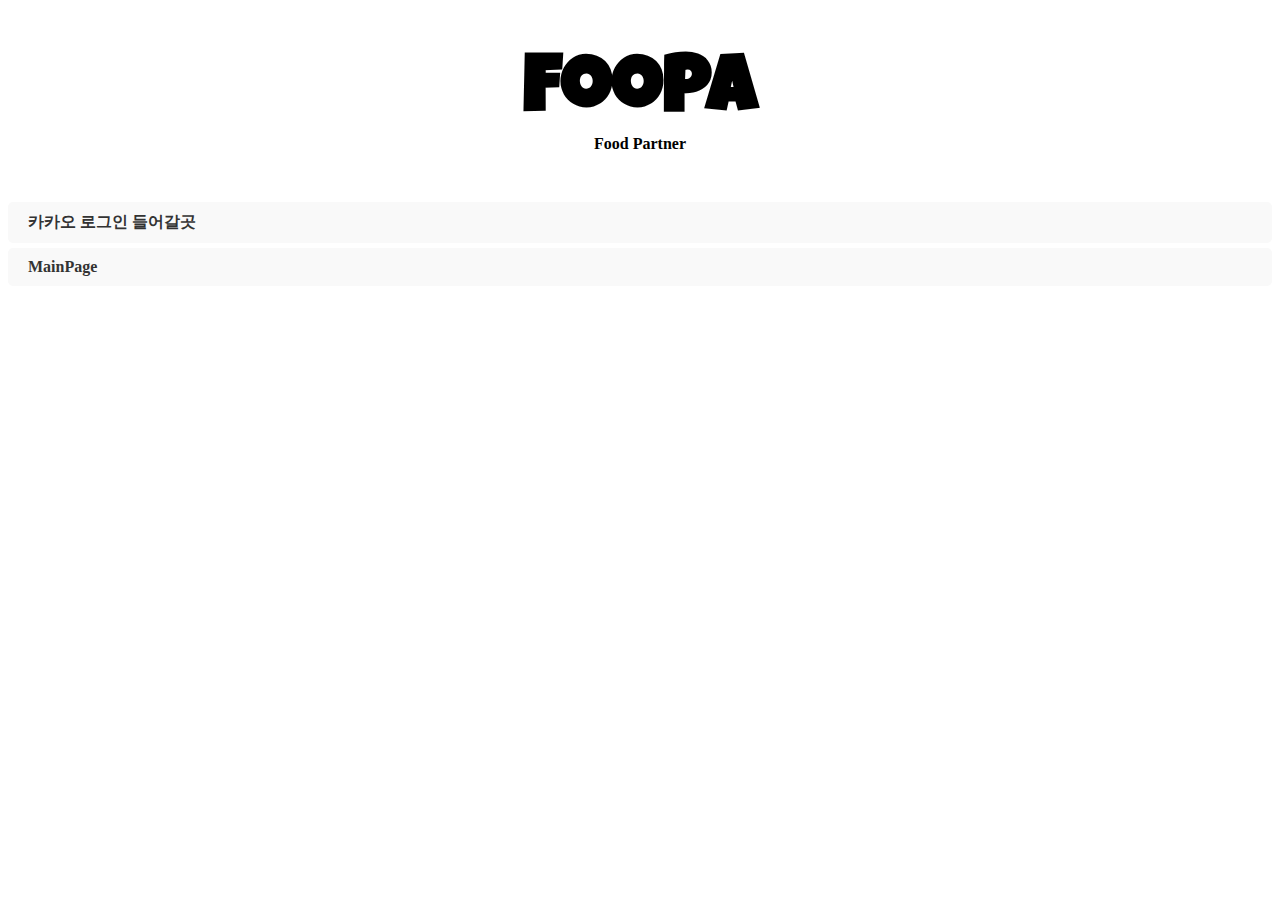
<file: index.html>
<!DOCTYPE html>
<html lang="ko">
<head>
    <meta charset="UTF-8">
    <meta name="viewport" content="width=device-width, initial-scale=1.0">
    <title>login</title>
    <link rel="stylesheet" href="styles.css">
    <link rel="stylesheet"
          href="https://fonts.googleapis.com/css2?family=Luckiest+Guy&family=Literata">
</head>
<body>
    <h1>FooPa</h1>
    <h3>Food Partner</h3>
    <div class="Login">
        <a href="#">카카오 로그인 들어갈곳</a>
      </div>
    <div class="GoToMainPage">
        <a href="mainpage/mainpage.html">MainPage</a>
      </div>

</body>
</html>
</file>
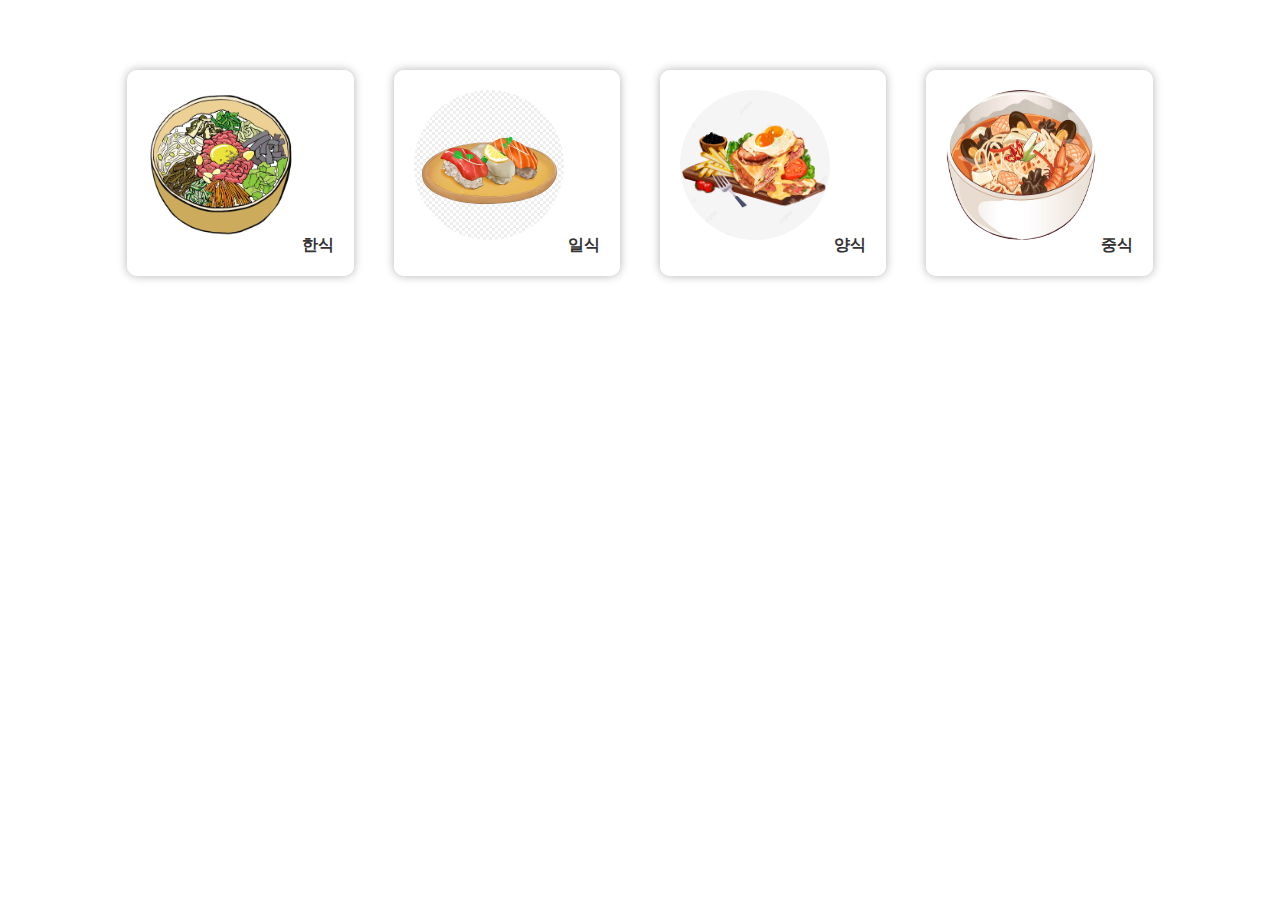
<file: mainpage/mainpage.html>
<!DOCTYPE html>
<html lang="ko">
<head>
  <meta charset="UTF-8">
  <meta name="viewport" content="width=device-width, initial-scale=1.0">
  <title>Main</title>
  <link rel="stylesheet" href="styles.css">
</head>
<body>
  <div class="container">
    <div class="options">
      <a href="foodselect/korean.html">
        <img src="image/korean.jpg" alt="Korean Cuisine">
        <span>한식</span>
      </a>
      <a href="foodselect/japanese.html">
        <img src="image/japanese.jpg" alt="Japanese Cuisine">
        <span>일식</span>
      </a>
      <a href="foodselect/western.html">
        <img src="image/western.jpg" alt="Western Cuisine">
        <span>양식</span>
      </a>
      <a href="foodselect/chinese.html">
        <img src="image/chinese.jpg" alt="Chinese Cuisine">
        <span>중식</span>
      </a>
    </div>
  </div>
</body>
</html>
</file>
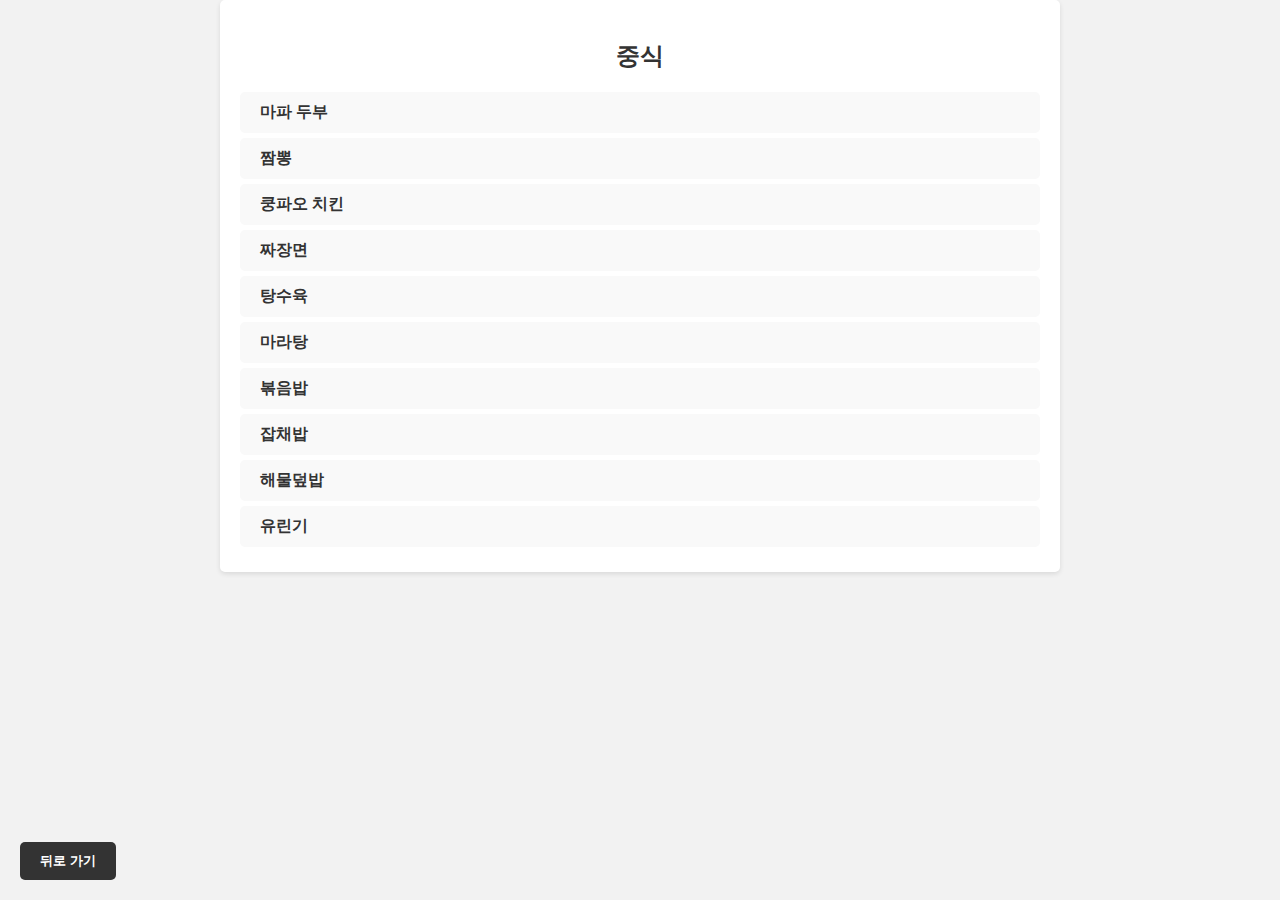
<file: mainpage/foodselect/chinese.html>
<!DOCTYPE html>
<html lang="ko">
<head>
  <meta charset="UTF-8">
  <meta name="viewport" content="width=device-width, initial-scale=1.0">
  <title>중식</title>
  <link rel="stylesheet" href="styles.css">
</head>
<body>
  <div class="container">
    <h2 class="title">중식</h2>
    <div class="food-list">
      <a href="recipe/recipe.html">마파 두부</a>
      <a href="recipe/recipe.html">짬뽕</a>
      <a href="recipe/recipe.html">쿵파오 치킨</a>
      <a href="recipe/recipe.html">짜장면</a>
      <a href="recipe/recipe.html">탕수육</a>
      <a href="recipe/recipe.html">마라탕</a>
      <a href="recipe/recipe.html">볶음밥</a>
      <a href="recipe/recipe.html">잡채밥</a>
      <a href="recipe/recipe.html">해물덮밥</a>
      <a href="recipe/recipe.html">유린기</a>
    </div>
  </div>
  <button class="back-button" onclick="goBack()">뒤로 가기</button>
  <script src="script.js"></script>
</body>
</html>
</file>
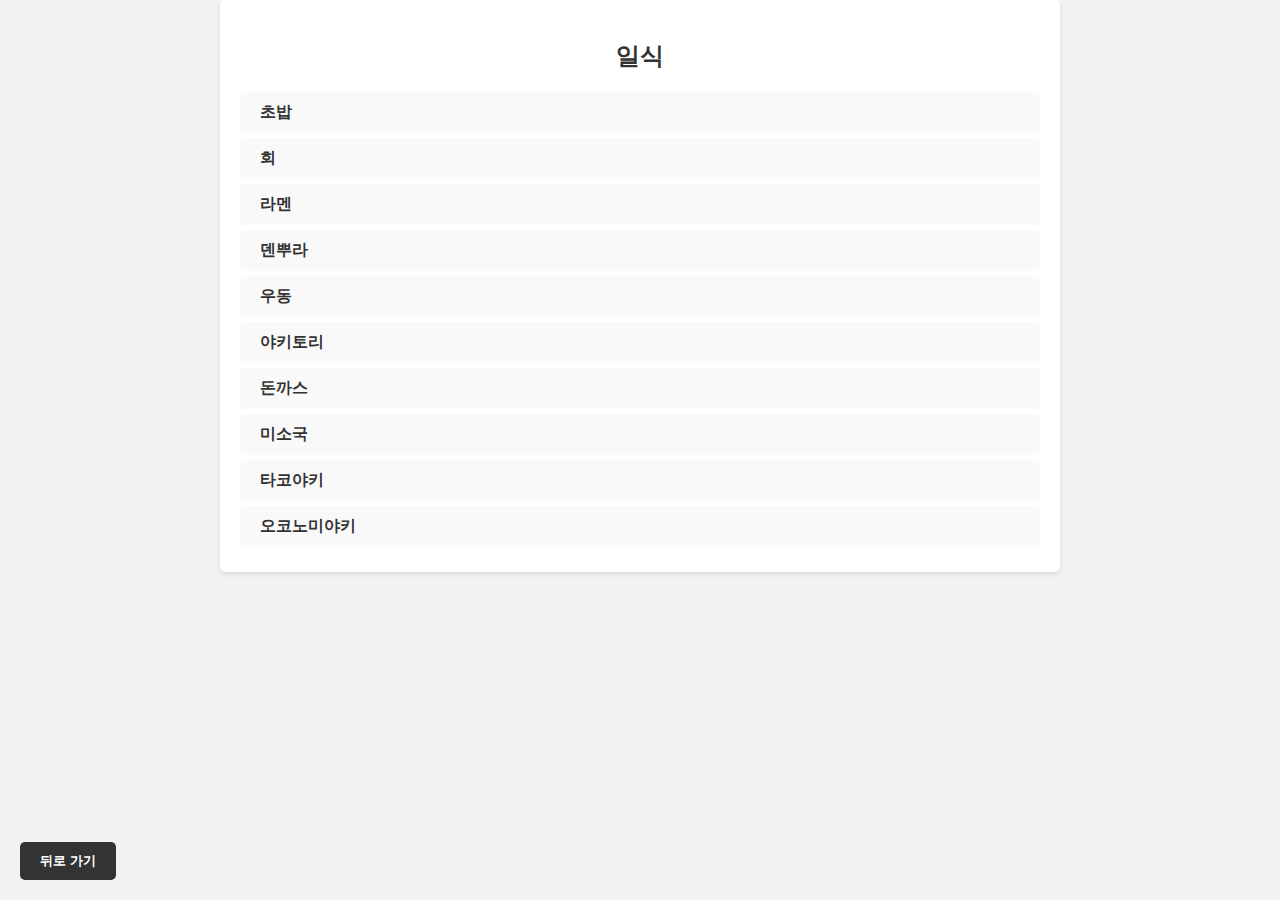
<file: mainpage/foodselect/japanese.html>
<!DOCTYPE html>
<html lang="ko">
<head>
  <meta charset="UTF-8">
  <meta name="viewport" content="width=device-width, initial-scale=1.0">
  <title>일식</title>
  <link rel="stylesheet" href="styles.css">
</head>
<body>
  <div class="container">
    <h2 class="title">일식</h2>
    <div class="food-list">
      <a href="recipe/recipe.html">초밥</a>
      <a href="recipe/recipe.html">회</a>
      <a href="recipe/recipe.html">라멘</a>
      <a href="recipe/recipe.html">덴뿌라</a>
      <a href="recipe/recipe.html">우동</a>
      <a href="recipe/recipe.html">야키토리</a>
      <a href="recipe/recipe.html">돈까스</a>
      <a href="recipe/recipe.html">미소국</a>
      <a href="recipe/recipe.html">타코야키</a>
      <a href="recipe/recipe.html">오코노미야키</a>
    </div>
  </div>
  <button class="back-button" onclick="goBack()">뒤로 가기</button>
  <script src="script.js"></script>
</body>
</html>
</file>
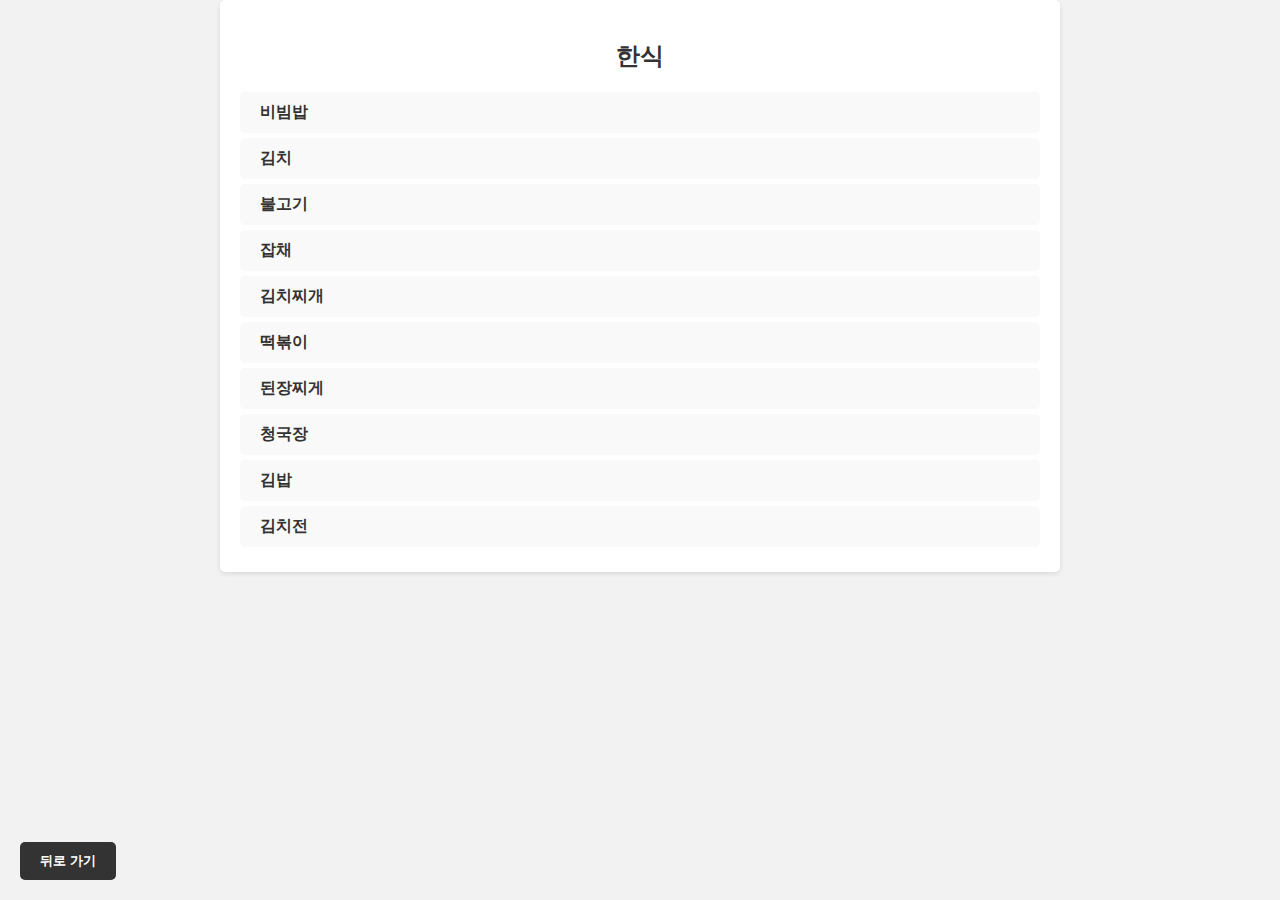
<file: mainpage/foodselect/korean.html>
<!DOCTYPE html>
<html lang="en">
<head>
  <meta charset="UTF-8">
  <meta name="viewport" content="width=device-width, initial-scale=1.0">
  <title>한식</title>
  <link rel="stylesheet" href="styles.css">
</head>
<body>
  <div class="container">
    <h2 class="title">한식</h2>
    <div class="food-list">
      <a href="recipe/recipe.html">비빔밥</a>
      <a href="recipe/recipe.html">김치</a>
      <a href="recipe/recipe.html">불고기</a>
      <a href="recipe/recipe.html">잡채</a>
      <a href="recipe/recipe.html">김치찌개</a>
      <a href="recipe/recipe.html">떡볶이</a>
      <a href="recipe/recipe.html">된장찌게</a>
      <a href="recipe/recipe.html">청국장</a>
      <a href="recipe/recipe.html">김밥</a>
      <a href="recipe/recipe.html">김치전</a>
    </div>
  </div>
  <button class="back-button" onclick="goBack()">뒤로 가기</button>
  <script src="script.js"></script>
</body>
</html>
</file>
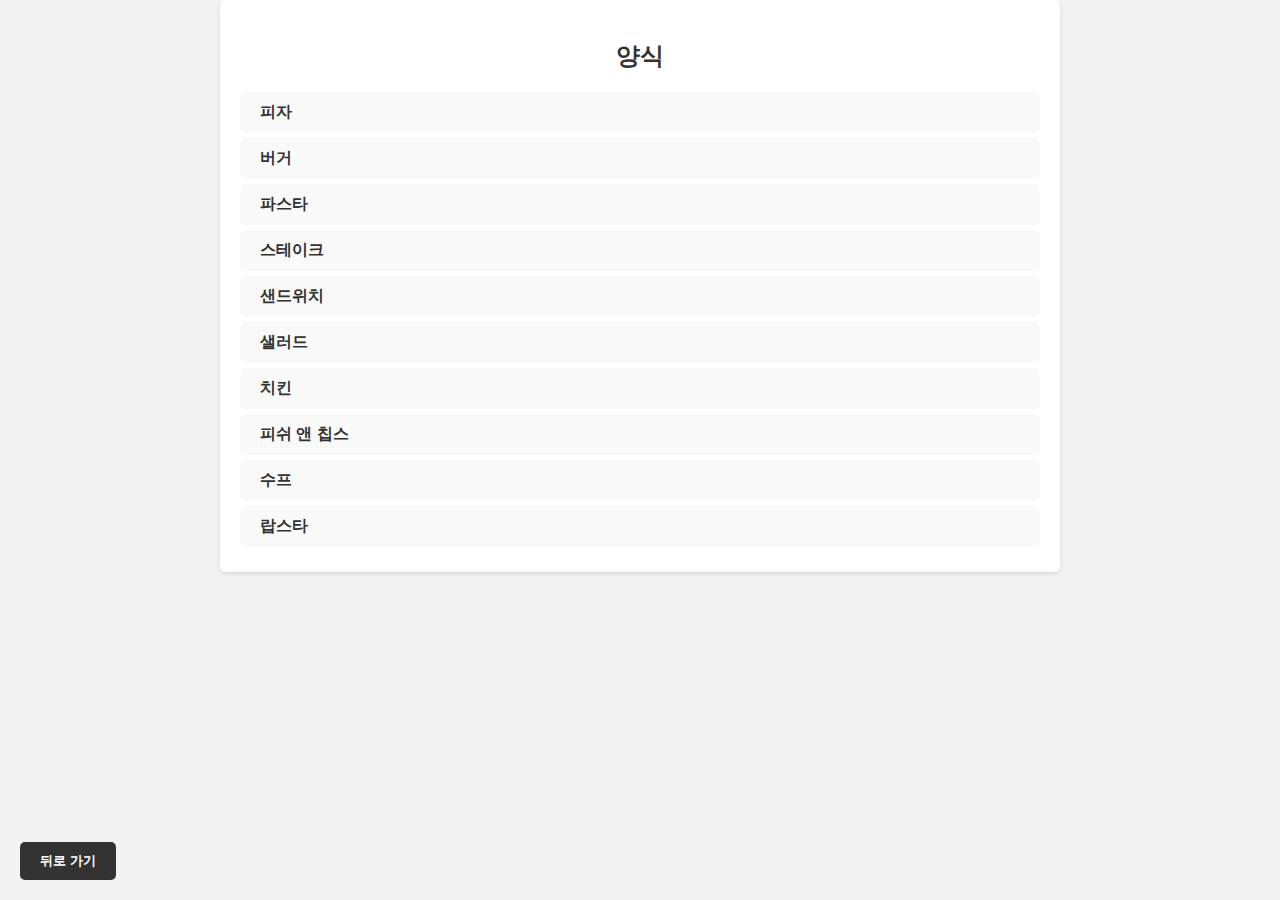
<file: mainpage/foodselect/western.html>
<!DOCTYPE html>
<html lang="ko">
<head>
  <meta charset="UTF-8">
  <meta name="viewport" content="width=device-width, initial-scale=1.0">
  <title>양식</title>
  <link rel="stylesheet" href="styles.css">
</head>
<body>
  <div class="container">
    <h2 class="title">양식</h2>
    <div class="food-list">
      <a href="recipe/recipe.html">피자</a>
      <a href="recipe/recipe.html">버거</a>
      <a href="recipe/recipe.html">파스타</a>
      <a href="recipe/recipe.html">스테이크</a>
      <a href="recipe/recipe.html">샌드위치</a>
      <a href="recipe/recipe.html">샐러드</a>
      <a href="recipe/recipe.html">치킨</a>
      <a href="recipe/recipe.html">피쉬 앤 칩스</a>
      <a href="recipe/recipe.html">수프</a>
      <a href="recipe/recipe.html">랍스타</a>
    </div>
    <button class="back-button" onclick="goBack()">뒤로 가기</button>
    <script src="script.js"></script>
</body>
</html>
</file>
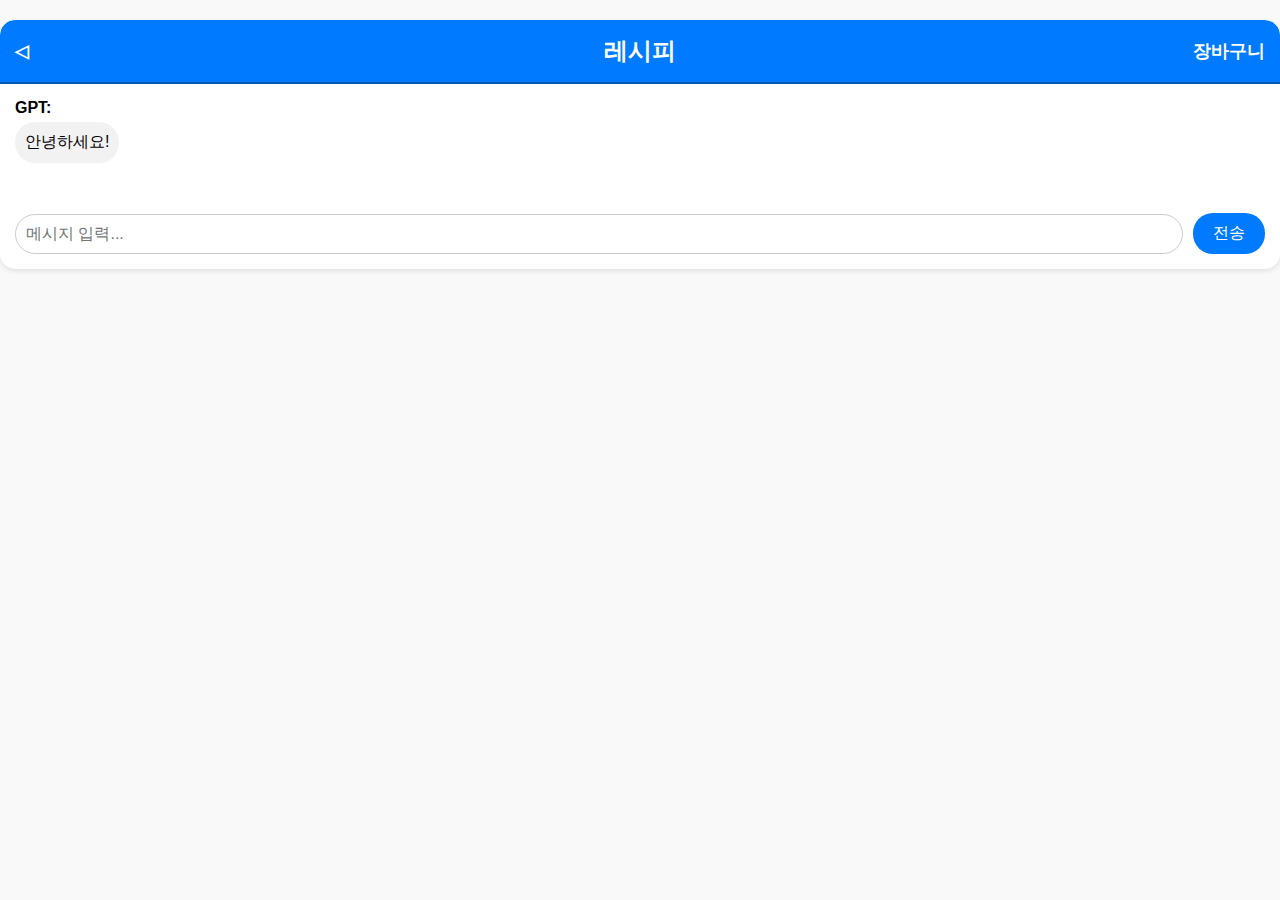
<file: mainpage/foodselect/recipe/recipe.html>
<!DOCTYPE html>
<html lang="en">
<head>
    <meta charset="UTF-8">
    <meta name="viewport" content="width=device-width, initial-scale=1.0">
    <title>모바일 채팅 페이지</title>
    <link rel="stylesheet" href="styles.css">
</head>
<body>
    <div class="chat-container">
        <div class="chat-header">
            <span class="back-button" onclick="history.back()">◁</span>
            레시피
            <span class="basket" onclick="location.href='basket/basket.html'">장바구니</span>
        </div>
        <div class="chat-messages" id="chat-messages">
            <div class="message">
                <span class="user">GPT:</span>
                <span class="text">안녕하세요!</span>
            </div>
        </div>
        <div class="chat-input">
            <input type="text" id="message-input" placeholder="메시지 입력...">
            <button onclick="sendMessage()">전송</button>
        </div>
    </div>

    <script src="script.js"></script>
</body>
</html>
</file>
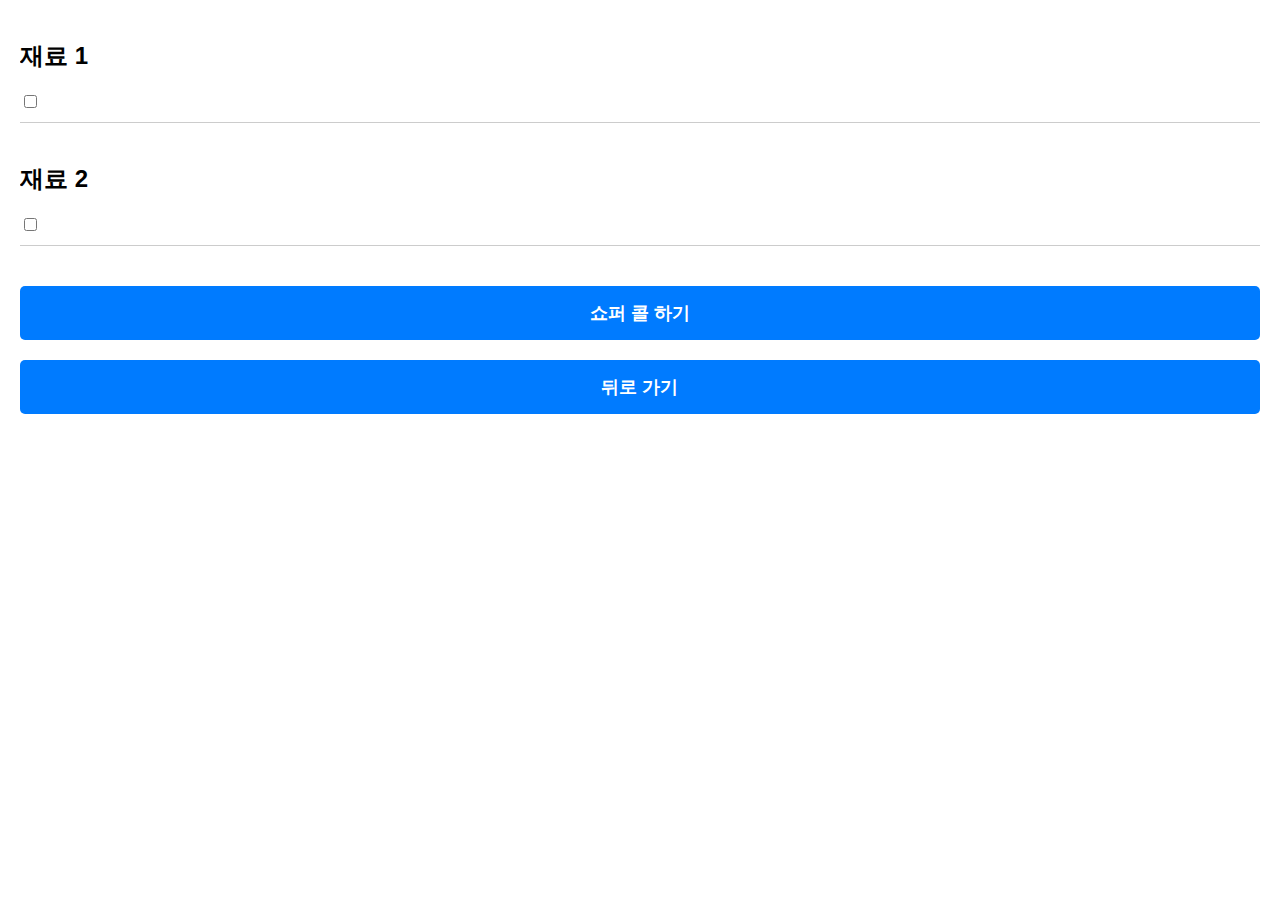
<file: mainpage/foodselect/recipe/basket/basket.html>
<!DOCTYPE html>
<html lang="ko">
<head>
    <meta charset="UTF-8">
    <meta name="viewport" content="width=device-width, initial-scale=1.0">
    <title>장바구니</title>
    
    <link rel="stylesheet" href="styles.css">
</head>
<body>
    <div class="container">
        <div class="product">
            <div class="info">
                <h2>재료 1</h2>
                <input type="checkbox" class="product-checkbox">
            </div>
        </div>
        <div class="product">
            <div class="info">
                <h2>재료 2</h2>
                <input type="checkbox" class="product-checkbox">
            </div>
        </div>

        <button class="checkout-button" onclick="proceedToCheckout()">쇼퍼 콜 하기</button>
        <button class="goBack" onclick="history.back()">뒤로 가기</button>
    </div>

    <script src="script.js"></script>
</body>
</html>
</file>
<file: styles.css>
h1{
    font-family: 'Luckiest Guy', serif;;
    text-align: center;
    font-size: 5rem;
    margin-bottom: 1px;
    /*font-weight: bold;*/
    
}

h3{
    margin-top: 1px;
    margin-bottom: 49px;
    text-align: center;
    font-size: 1rem;
    /*font-weight: bold;*/
}

.GoToMainPage a {
    display: block;
    padding: 10px 20px;
    margin: 5px 0;
    background-color: #f9f9f9;
    color: #333;
    text-decoration: none;
    font-weight: bold;
    border-radius: 5px;
    transition: background-color 0.3s ease;
  }

  .Login a {
    display: block;
    padding: 10px 20px;
    margin: 5px 0;
    background-color: #f9f9f9;
    color: #333;
    text-decoration: none;
    font-weight: bold;
    border-radius: 5px;
    transition: background-color 0.3s ease;
  }
</file>
<file: mainpage/styles.css>
body {
    font-family: Arial, sans-serif;
    text-align: center;
    margin: 0;
    padding: 0;
  }
  
  .container {
    padding-top: 50px;
  }
  
  .options {
    display: flex;
    justify-content: center;
    flex-wrap: wrap;
  }
  
  .options a {
    margin: 20px;
    padding: 20px;
    border-radius: 10px;
    text-decoration: none;
    font-weight: bold;
    color: #333;
    background-color: rgba(255, 255, 255, 0.7);
    box-shadow: 0 0 10px rgba(0, 0, 0, 0.3);
    transition: transform 0.3s ease;
  }
  
  .options a:hover {
    transform: scale(1.05);
  }
  
  .options a img {
    width: 150px;
    height: 150px;
    border-radius: 50%;
    margin-bottom: 10px;
  }
</file>
<file: mainpage/foodselect/styles.css>
body {
    font-family: Arial, sans-serif;
    background-color: #f2f2f2;
    margin: 0;
    padding: 0;
  }
  
  .container {
    max-width: 800px;
    margin: 0 auto;
    padding: 20px;
    background-color: #fff;
    border-radius: 5px;
    box-shadow: 0 2px 5px rgba(0, 0, 0, 0.1);
  }
  
  .title {
    text-align: center;
    color: #333;
  }
  
  .food-list {
    list-style: none;
    padding: 0;
  }
  
  .food-list a {
    display: block;
    padding: 10px 20px;
    margin: 5px 0;
    background-color: #f9f9f9;
    color: #333;
    text-decoration: none;
    font-weight: bold;
    border-radius: 5px;
    transition: background-color 0.3s ease;
  }
  
  .food-list a:hover {
    background-color: #e0e0e0;
  }

  .back-button {
    position: fixed;
    bottom: 20px;
    left: 20px;
    background-color: #333;
    font-weight: bold;
    color: #fff;
    padding: 10px 20px;
    border: none;
    border-radius: 5px;
    cursor: pointer;
  }
</file>
<file: mainpage/foodselect/recipe/styles.css>
body {
    font-family: 'Segoe UI', Tahoma, Geneva, Verdana, sans-serif;
    margin: 0;
    padding: 0;
    background-color: #f9f9f9;
    height: 100%;
}

.chat-container {
    height: 100%;
    margin: 20px auto;
    background-color: #fff;
    border-radius: 15px;
    box-shadow: 0 2px 5px rgba(0, 0, 0, 0.1);
    overflow: hidden;
    display: flex;
    flex-direction: column;
}

.chat-header {
    background-color: #007bff;
    color: #fff;
    padding: 15px;
    text-align: center;
    font-size: 24px;
    font-weight: bold;
    border-bottom: 2px solid #0056b3;
    border-radius: 15px 15px 0 0;
    position: relative;
}

.back-button {
    position: absolute;
    left: 15px;
    top: 50%;
    transform: translateY(-50%);
    color: #fff;
    font-size: 18px;
    cursor: pointer;
}

.back-button:hover {
    color: black;
}

.basket {
    position: absolute;
    right: 15px;
    top: 50%;
    transform: translateY(-50%);
    color: #fff;
    font-size: 18px;
    cursor: pointer;
}

.basket:hover {
   color: black;
  }


.chat-messages {
    flex: 1;
    padding: 15px;
    overflow-y: auto;
}

.message {
    margin-bottom: 20px;
    display: flex;
    flex-direction: column;
    align-items: flex-start;
}

.message.sent { 
    align-items: flex-end; 
}

.message .user {
    font-weight: bold;
    margin-bottom: 5px;
}

.message .time {
    color: #777;
    font-size: 12px;
    align-self: flex-end;
}

.message .text {
    padding: 10px;
    background-color: #f2f2f2;
    border-radius: 20px;
    max-width: 70%;
}

.chat-input {
    padding: 15px;
    display: flex;
    align-items: center;
}

.chat-input input[type="text"] {
    flex: 1;
    padding: 10px;
    border: 1px solid #ccc;
    border-radius: 20px;
    font-size: 16px;
    margin-right: 10px;
}

.chat-input button {
    background-color: #007bff;
    color: #fff;
    border: none;
    padding: 10px 20px;
    border-radius: 20px;
    cursor: pointer;
    font-size: 16px;
    transition: background-color 0.3s;
}

.chat-input button:hover {
    background-color: #0056b3;
}
</file>
<file: mainpage/foodselect/recipe/basket/styles.css>
body {
    font-family: Arial, sans-serif;
    margin: 0;
    padding: 0;
}
.container {
    padding: 20px;
}
.product {
    margin-bottom: 20px;
    border-bottom: 1px solid #ccc;
    padding-bottom: 10px;
}
.product img {
    width: 100px;
    height: 100px;
    float: left;
    margin-right: 10px;
}
.product .info {
    overflow: hidden;
}
.checkout-button {
    width: 100%;
    padding: 15px 0;
    font-weight: bold;
    background-color: #007bff;
    color: #fff;
    border: none;
    border-radius: 5px;
    font-size: 18px;
    cursor: pointer;
    margin-top: 20px;
}

.goBack {
    width: 100%;
    padding: 15px 0;
    font-weight: bold;
    background-color: #007bff;
    color: #fff;
    border: none;
    border-radius: 5px;
    font-size: 18px;
    cursor: pointer;
    margin-top: 20px;
}

.checkout-button:hover {
    background-color: #0056b3;
}

.goBack:hover {
    background-color: #0056b3;
}
</file>
